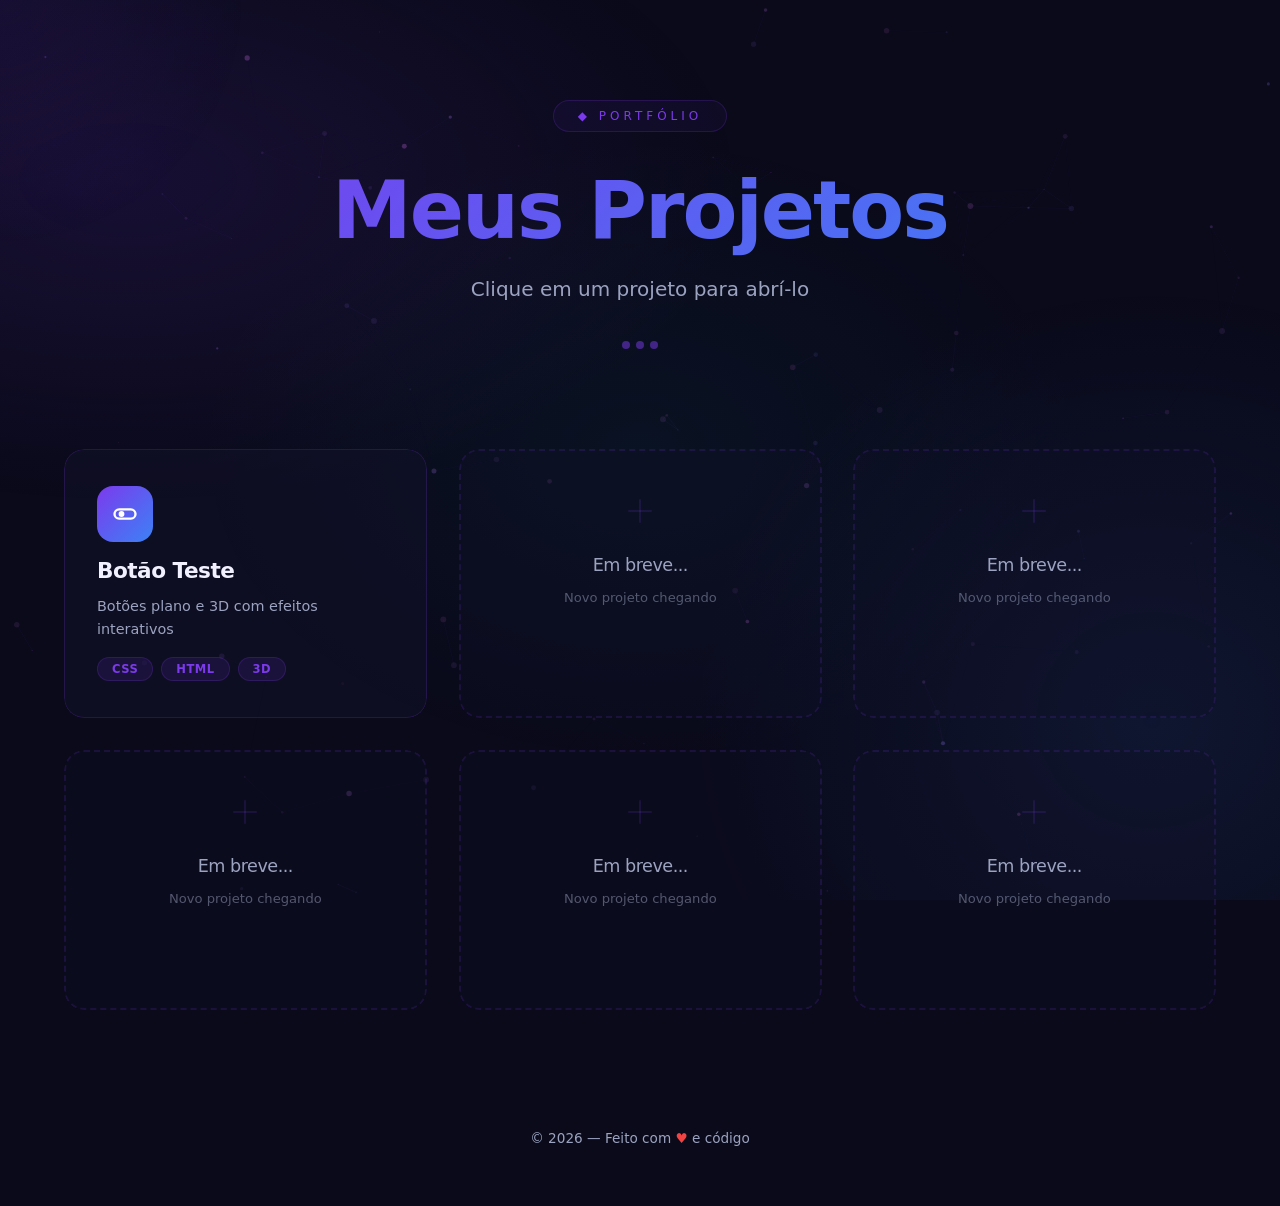
<file: index.html>
<!DOCTYPE html>
<html lang="pt-BR">
<head>
    <meta charset="UTF-8">
    <meta name="viewport" content="width=device-width, initial-scale=1.0">
    <title>Meus Projetos</title>
    <!-- Arquivo de estilos -->
    <link rel="stylesheet" href="style.css">
</head>
<body>

    <!-- Canvas para as partículas animadas no fundo -->
    <canvas id="particulas"></canvas>

    <!-- Luz que segue o cursor do mouse -->
    <div id="luz-cursor"></div>

    <!-- Container principal da página -->
    <div class="container">

        <!-- Cabeçalho com título e subtítulo -->
        <header class="cabecalho">
            <span class="selo">&#9670; PORTFÓLIO</span>
            <h1 class="titulo">Meus Projetos</h1>
            <p class="subtitulo">Clique em um projeto para abrí-lo</p>

            <!-- Indicador de scroll animado (3 bolinhas) -->
            <div class="scroll-indicador">
                <span></span>
                <span></span>
                <span></span>
            </div>
        </header>

        <!-- Grid com os cards de projetos -->
        <section class="projetos-grid">

            <!-- ============================================ -->
            <!-- CARD DE PROJETO EXISTENTE: Botão Teste       -->
            <!-- Cada projeto ativo é um link <a>             -->
            <!-- ============================================ -->
            <a href="./botao teste/index.html" class="card-projeto ativo">
                <div class="card-conteudo">
                    <!-- Ícone do projeto -->
                    <div class="card-icone">
                        <svg viewBox="0 0 24 24" fill="none" stroke="currentColor" stroke-width="2">
                            <rect x="3" y="8" width="18" height="8" rx="4"/>
                            <circle cx="9" cy="12" r="1.5" fill="currentColor"/>
                        </svg>
                    </div>
                    <!-- Nome do projeto -->
                    <h2 class="card-titulo">Botão Teste</h2>
                    <!-- Descrição curta -->
                    <p class="card-desc">Botões plano e 3D com efeitos interativos</p>
                    <!-- Tags/tecnologias usadas -->
                    <div class="card-tags">
                        <span class="tag">CSS</span>
                        <span class="tag">HTML</span>
                        <span class="tag">3D</span>
                    </div>
                    <!-- Seta que aparece no hover -->
                    <div class="card-seta">&#8594;</div>
                </div>
                <!-- Brilho que passa pelo card no hover -->
                <div class="card-brilho"></div>
            </a>

            <!-- ============================================ -->
            <!-- ESPAÇOS VAZIOS PARA FUTUROS PROJETOS         -->
            <!-- São cards com borda tracejada e ícone "+"    -->
            <!-- Para adicionar um projeto novo:              -->
            <!--   1. Copie o card "ativo" acima              -->
            <!--   2. Troque o href, título, descrição e tags -->
            <!--   3. Apague este card vazio                  -->
            <!-- ============================================ -->
            <div class="card-projeto vazio">
                <div class="card-conteudo">
                    <div class="icone-mais">
                        <span class="linha-mais"></span>
                        <span class="linha-mais"></span>
                    </div>
                    <h2 class="card-titulo">Em breve...</h2>
                    <p class="card-desc">Novo projeto chegando</p>
                </div>
            </div>

            <div class="card-projeto vazio">
                <div class="card-conteudo">
                    <div class="icone-mais">
                        <span class="linha-mais"></span>
                        <span class="linha-mais"></span>
                    </div>
                    <h2 class="card-titulo">Em breve...</h2>
                    <p class="card-desc">Novo projeto chegando</p>
                </div>
            </div>

            <div class="card-projeto vazio">
                <div class="card-conteudo">
                    <div class="icone-mais">
                        <span class="linha-mais"></span>
                        <span class="linha-mais"></span>
                    </div>
                    <h2 class="card-titulo">Em breve...</h2>
                    <p class="card-desc">Novo projeto chegando</p>
                </div>
            </div>

            <div class="card-projeto vazio">
                <div class="card-conteudo">
                    <div class="icone-mais">
                        <span class="linha-mais"></span>
                        <span class="linha-mais"></span>
                    </div>
                    <h2 class="card-titulo">Em breve...</h2>
                    <p class="card-desc">Novo projeto chegando</p>
                </div>
            </div>

            <div class="card-projeto vazio">
                <div class="card-conteudo">
                    <div class="icone-mais">
                        <span class="linha-mais"></span>
                        <span class="linha-mais"></span>
                    </div>
                    <h2 class="card-titulo">Em breve...</h2>
                    <p class="card-desc">Novo projeto chegando</p>
                </div>
            </div>

        </section>

        <!-- Rodapé -->
        <footer class="rodape">
            <p>&copy; 2026 &mdash; Feito com <span class="coracao">&#9829;</span> e código</p>
        </footer>
    </div>

    <!-- ============================================ -->
    <!-- JavaScript: partículas e efeitos interativos  -->
    <!-- ============================================ -->
    <script>
        // --- CONFIGURAÇÃO DO CANVAS DE PARTÍCULAS ---
        const canvas = document.getElementById('particulas');
        const ctx = canvas.getContext('2d');
        let particulas = [];
        let mouse = { x: -1000, y: -1000 };

        // Ajusta o tamanho do canvas ao da janela
        function ajustarCanvas() {
            canvas.width = window.innerWidth;
            canvas.height = window.innerHeight;
        }
        ajustarCanvas();
        window.addEventListener('resize', ajustarCanvas);

        // --- CLASSE PARTÍCULA ---
        // Cada partícula é um ponto que flutua na tela
        class Particula {
            constructor() {
                this.reiniciar();
            }
            reiniciar() {
                // Posição aleatória na tela
                this.x = Math.random() * canvas.width;
                this.y = Math.random() * canvas.height;
                // Tamanho aleatório pequeno
                this.tamanho = Math.random() * 2.5 + 0.5;
                // Velocidade aleatória lenta
                this.velX = (Math.random() - 0.5) * 0.5;
                this.velY = (Math.random() - 0.5) * 0.5;
                // Opacidade e cor (tons de roxo/azul)
                this.opacidade = Math.random() * 0.5 + 0.1;
                this.cor = Math.random() * 60 + 240;
            }
            atualizar() {
                // Move a partícula
                this.x += this.velX;
                this.y += this.velY;

                // Se o mouse estiver perto, a partícula é atraída suavemente
                const dx = mouse.x - this.x;
                const dy = mouse.y - this.y;
                const dist = Math.sqrt(dx * dx + dy * dy);
                if (dist < 200) {
                    this.x += dx * 0.002;
                    this.y += dy * 0.002;
                    this.opacidade = Math.min(this.opacidade + 0.01, 0.7);
                } else {
                    this.opacidade = Math.max(this.opacidade - 0.005, 0.1);
                }

                // Rebate nas bordas da tela
                if (this.x < 0 || this.x > canvas.width) this.velX *= -1;
                if (this.y < 0 || this.y > canvas.height) this.velY *= -1;
            }
            desenhar() {
                ctx.beginPath();
                ctx.arc(this.x, this.y, this.tamanho, 0, Math.PI * 2);
                ctx.fillStyle = `hsla(${this.cor}, 80%, 70%, ${this.opacidade})`;
                ctx.fill();
            }
        }

        // Cria as partículas (quantidade baseada na largura da tela)
        const qtdParticulas = Math.min(100, Math.floor(window.innerWidth * 0.07));
        for (let i = 0; i < qtdParticulas; i++) {
            particulas.push(new Particula());
        }

        // Desenha linhas entre partículas próximas
        function desenharConexoes() {
            for (let i = 0; i < particulas.length; i++) {
                for (let j = i + 1; j < particulas.length; j++) {
                    const dx = particulas[i].x - particulas[j].x;
                    const dy = particulas[i].y - particulas[j].y;
                    const dist = Math.sqrt(dx * dx + dy * dy);
                    // Só conecta se estiverem perto
                    if (dist < 120) {
                        ctx.beginPath();
                        ctx.moveTo(particulas[i].x, particulas[i].y);
                        ctx.lineTo(particulas[j].x, particulas[j].y);
                        ctx.strokeStyle = `hsla(260, 60%, 60%, ${0.12 * (1 - dist / 120)})`;
                        ctx.lineWidth = 0.5;
                        ctx.stroke();
                    }
                }
            }
        }

        // Loop de animação das partículas
        function animarParticulas() {
            ctx.clearRect(0, 0, canvas.width, canvas.height);
            particulas.forEach(p => {
                p.atualizar();
                p.desenhar();
            });
            desenharConexoes();
            requestAnimationFrame(animarParticulas);
        }
        animarParticulas();

        // --- RASTREAMENTO DO MOUSE ---
        document.addEventListener('mousemove', (e) => {
            // Salva posição do mouse para as partículas
            mouse.x = e.clientX;
            mouse.y = e.clientY;

            // Move a luz que segue o cursor
            const luz = document.getElementById('luz-cursor');
            luz.style.left = e.clientX + 'px';
            luz.style.top = e.clientY + 'px';
        });

        // --- EFEITO 3D NOS CARDS AO PASSAR O MOUSE ---
        document.querySelectorAll('.card-projeto.ativo').forEach(card => {
            card.addEventListener('mousemove', (e) => {
                const rect = card.getBoundingClientRect();
                const x = e.clientX - rect.left;
                const y = e.clientY - rect.top;
                const centroX = rect.width / 2;
                const centroY = rect.height / 2;
                // Calcula inclinação baseada na posição do mouse
                const rotX = (y - centroY) / 12;
                const rotY = (centroX - x) / 12;
                card.style.transform = `perspective(800px) rotateX(${rotX}deg) rotateY(${rotY}deg) scale(1.04)`;
            });
            // Remove inclinação quando o mouse sai
            card.addEventListener('mouseleave', () => {
                card.style.transform = '';
            });
        });
    </script>

</body>
</html>
</file>
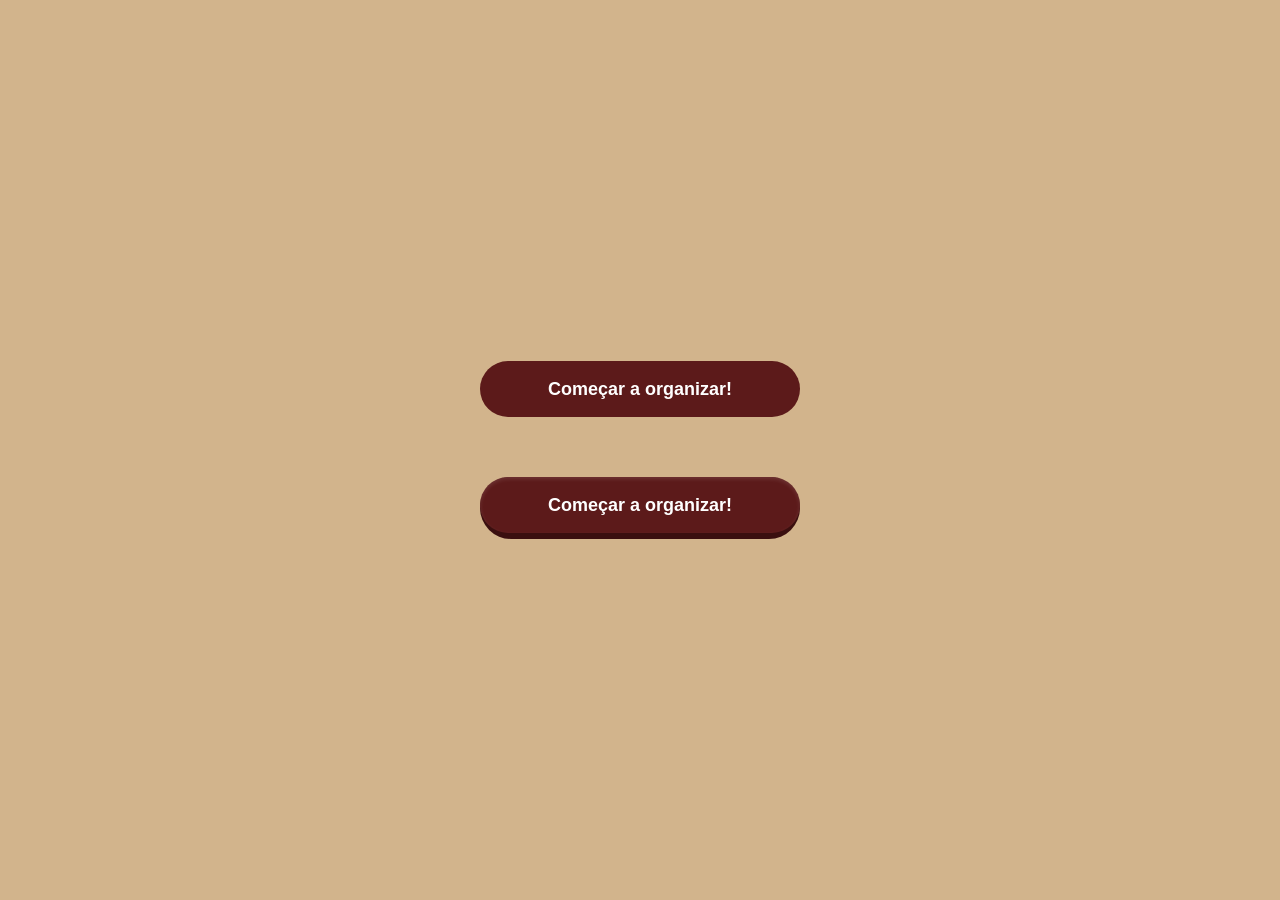
<file: botao teste/index.html>
<!DOCTYPE html>
<html lang="pt-BR">
<head>
    <meta charset="UTF-8">
    <meta name="viewport" content="width=device-width, initial-scale=1.0">
    <title>Botoes de Exemplo</title>
    <link rel="stylesheet" href="style.css">
</head>
<body>
    <!-- Botao plano sem efeitos 3D -->
    <div class="botao-largura botao-plano">
        Começar a organizar!
    </div>

    <!-- Botao 3D -->
    <div class="botao-largura botao-3d-base">
        <div class="botao-3d-topo">
            Começar a organizar!
        </div>
    </div>
</body>
</html>
</file>
<file: style.css>
/* ============================================ */
/* RESET E VARIÁVEIS DE CORES                    */
/* ============================================ */
*, *::before, *::after {
    margin: 0;
    padding: 0;
    box-sizing: border-box;
}

/* Cores do tema (fácil de trocar depois) */
:root {
    --fundo: #0a0a1a;                /* Fundo escuro principal */
    --fundo-card: rgba(17, 17, 40, 0.6); /* Fundo dos cards (semi-transparente) */
    --roxo: #7c3aed;                 /* Cor de destaque roxa */
    --azul: #3b82f6;                 /* Cor de destaque azul */
    --ciano: #06b6d4;                /* Cor de destaque ciano */
    --texto: #f0f0ff;                /* Texto principal (quase branco) */
    --texto-claro: #9ca3c0;          /* Texto secundário (cinza claro) */
    --borda-card: rgba(124, 58, 237, 0.2); /* Borda dos cards */
}

html {
    scroll-behavior: smooth;
}

body {
    min-height: 100vh;
    background: var(--fundo);
    color: var(--texto);
    font-family: 'Segoe UI', system-ui, sans-serif;
    overflow-x: hidden;
}

/* ============================================ */
/* FUNDO ANIMADO COM GRADIENTES                  */
/* ============================================ */
body::before {
    content: '';
    position: fixed;
    top: 0;
    left: 0;
    width: 100%;
    height: 100%;
    /* Três gradientes sobrepostos criando manchas de cor */
    background:
        radial-gradient(ellipse 80% 60% at 10% 20%, rgba(124, 58, 237, 0.12), transparent 60%),
        radial-gradient(ellipse 60% 80% at 90% 80%, rgba(59, 130, 246, 0.1), transparent 60%),
        radial-gradient(ellipse 50% 50% at 50% 50%, rgba(6, 182, 212, 0.05), transparent 70%);
    animation: fundoAnimado 15s ease-in-out infinite alternate;
    z-index: 0;
    pointer-events: none;
}

/* Animação que faz o fundo "respirar" */
@keyframes fundoAnimado {
    0%   { opacity: 1; transform: scale(1); }
    50%  { opacity: 0.8; transform: scale(1.1) rotate(1deg); }
    100% { opacity: 1; transform: scale(1) rotate(-1deg); }
}

/* ============================================ */
/* CANVAS DE PARTÍCULAS                          */
/* ============================================ */
#particulas {
    position: fixed;
    top: 0;
    left: 0;
    width: 100%;
    height: 100%;
    z-index: 1;
    pointer-events: none; /* Não bloqueia cliques */
}

/* ============================================ */
/* LUZ QUE SEGUE O CURSOR                       */
/* ============================================ */
#luz-cursor {
    position: fixed;
    width: 500px;
    height: 500px;
    border-radius: 50%;
    /* Gradiente circular suave roxo */
    background: radial-gradient(circle, rgba(124, 58, 237, 0.08), transparent 70%);
    transform: translate(-50%, -50%);
    pointer-events: none;
    z-index: 1;
    transition: left 0.1s ease-out, top 0.1s ease-out;
}

/* ============================================ */
/* CONTAINER PRINCIPAL                           */
/* ============================================ */
.container {
    position: relative;
    z-index: 2;
    max-width: 1200px;
    margin: 0 auto;
    padding: 0 24px;
}

/* ============================================ */
/* CABEÇALHO (TÍTULO DA PÁGINA)                  */
/* ============================================ */
.cabecalho {
    text-align: center;
    padding: 100px 0 60px;
}

/* Selo "PORTFÓLIO" acima do título */
.selo {
    display: inline-block;
    padding: 8px 24px;
    border: 1px solid var(--borda-card);
    border-radius: 50px;
    font-size: 12px;
    letter-spacing: 4px;
    color: var(--roxo);
    background: rgba(124, 58, 237, 0.06);
    margin-bottom: 32px;
    animation: aparecerDescendo 0.8s ease-out;
}

/* Título principal com gradiente animado */
.titulo {
    font-size: clamp(2.5rem, 7vw, 5rem);
    font-weight: 800;
    letter-spacing: -2px;
    /* Gradiente de roxo -> azul -> ciano animado */
    background: linear-gradient(135deg, var(--roxo), var(--azul), var(--ciano), var(--roxo));
    background-size: 300% 300%;
    -webkit-background-clip: text;
    -webkit-text-fill-color: transparent;
    background-clip: text;
    animation: gradienteAnimado 6s ease infinite, aparecerSubindo 1s ease-out;
    position: relative;
}

/* Animação do gradiente do título */
@keyframes gradienteAnimado {
    0%   { background-position: 0% 50%; }
    50%  { background-position: 100% 50%; }
    100% { background-position: 0% 50%; }
}

/* Efeito glitch: cópias do título que tremem */
.titulo::before,
.titulo::after {
    content: attr(data-text);
    position: absolute;
    top: 0;
    left: 0;
    width: 100%;
    height: 100%;
    background: linear-gradient(135deg, var(--roxo), var(--azul), var(--ciano));
    -webkit-background-clip: text;
    -webkit-text-fill-color: transparent;
    background-clip: text;
}

.titulo::before {
    animation: glitch1 3s infinite;
    clip-path: inset(0 0 80% 0); /* Mostra só o topo */
    opacity: 0.8;
}

.titulo::after {
    animation: glitch2 3s infinite;
    clip-path: inset(80% 0 0 0); /* Mostra só a base */
    opacity: 0.8;
}

/* Tremidas rápidas do glitch */
@keyframes glitch1 {
    0%, 90%, 100% { transform: translate(0); }
    92% { transform: translate(-3px, 1px); }
    94% { transform: translate(3px, -1px); }
    96% { transform: translate(-2px, 2px); }
}

@keyframes glitch2 {
    0%, 90%, 100% { transform: translate(0); }
    91% { transform: translate(2px, -1px); }
    93% { transform: translate(-3px, 2px); }
    95% { transform: translate(1px, -2px); }
}

/* Subtítulo abaixo do título */
.subtitulo {
    font-size: clamp(1rem, 2.5vw, 1.25rem);
    color: var(--texto-claro);
    margin-top: 20px;
    animation: aparecerSubindo 1s ease-out 0.3s both;
}

/* ============================================ */
/* INDICADOR DE SCROLL (3 BOLINHAS PULSANDO)     */
/* ============================================ */
.scroll-indicador {
    display: flex;
    justify-content: center;
    gap: 6px;
    margin-top: 40px;
    animation: aparecerSubindo 1s ease-out 0.6s both;
}

.scroll-indicador span {
    display: block;
    width: 8px;
    height: 8px;
    border-radius: 50%;
    background: var(--roxo);
    opacity: 0.5;
    animation: bolinhaPulando 1.5s ease-in-out infinite;
}

/* Cada bolinha com delay diferente */
.scroll-indicador span:nth-child(2) { animation-delay: 0.15s; }
.scroll-indicador span:nth-child(3) { animation-delay: 0.3s; }

@keyframes bolinhaPulando {
    0%, 80%, 100% { transform: translateY(0); opacity: 0.3; }
    40% { transform: translateY(10px); opacity: 0.8; }
}

/* ============================================ */
/* GRID DE PROJETOS                              */
/* ============================================ */
.projetos-grid {
    display: grid;
    /* Cards automáticos, mínimo 300px cada */
    grid-template-columns: repeat(auto-fill, minmax(300px, 1fr));
    gap: 32px;
    padding: 40px 0 80px;
}

/* ============================================ */
/* CARD DE PROJETO (BASE PARA TODOS)             */
/* ============================================ */
.card-projeto {
    position: relative;
    border-radius: 20px;
    overflow: hidden;
    transition: transform 0.4s ease, box-shadow 0.4s ease;
    /* Animação de entrada: começa invisível e sobe */
    animation: cardEntrando 0.6s ease-out both;
}

/* Delay escalonado para cada card aparecer um após o outro */
.card-projeto:nth-child(1) { animation-delay: 0s; }
.card-projeto:nth-child(2) { animation-delay: 0.1s; }
.card-projeto:nth-child(3) { animation-delay: 0.2s; }
.card-projeto:nth-child(4) { animation-delay: 0.3s; }
.card-projeto:nth-child(5) { animation-delay: 0.4s; }
.card-projeto:nth-child(6) { animation-delay: 0.5s; }

@keyframes cardEntrando {
    from {
        opacity: 0;
        transform: translateY(40px) scale(0.95);
    }
    to {
        opacity: 1;
        transform: translateY(0) scale(1);
    }
}

/* ============================================ */
/* CARD ATIVO (PROJETO EXISTENTE)                */
/* ============================================ */
.card-projeto.ativo {
    cursor: pointer;
    text-decoration: none;
    color: inherit;
}

/* Conteúdo interno do card */
.card-conteudo {
    position: relative;
    z-index: 2;
    padding: 36px 32px;
    /* Fundo semi-transparente com efeito vidro (glassmorphism) */
    background: var(--fundo-card);
    backdrop-filter: blur(20px);
    -webkit-backdrop-filter: blur(20px);
    border-radius: 20px;
    border: 1px solid var(--borda-card);
    height: 100%;
    min-height: 260px;
    display: flex;
    flex-direction: column;
    gap: 12px;
    transition: border-color 0.4s ease;
}

/* Hover no card ativo: borda brilha mais e sombra aparece */
.card-projeto.ativo:hover .card-conteudo {
    border-color: rgba(124, 58, 237, 0.5);
}

.card-projeto.ativo:hover {
    box-shadow:
        0 20px 60px rgba(124, 58, 237, 0.15),
        0 0 40px rgba(59, 130, 246, 0.08);
}

/* Efeito de clique: card diminui um pouco */
.card-projeto.ativo:active {
    transform: scale(0.98);
    transition-duration: 0.1s;
}

/* --- Ícone do card --- */
.card-icone {
    width: 56px;
    height: 56px;
    border-radius: 16px;
    background: linear-gradient(135deg, var(--roxo), var(--azul));
    display: flex;
    align-items: center;
    justify-content: center;
    margin-bottom: 4px;
    transition: transform 0.3s ease, box-shadow 0.3s ease;
}

.card-icone svg {
    width: 28px;
    height: 28px;
    color: white;
}

/* Ícone cresce e brilha no hover */
.card-projeto.ativo:hover .card-icone {
    transform: scale(1.1) rotate(-5deg);
    box-shadow: 0 8px 25px rgba(124, 58, 237, 0.4);
}

/* --- Título e descrição do card --- */
.card-titulo {
    font-size: 1.35rem;
    font-weight: 700;
    color: var(--texto);
    letter-spacing: -0.5px;
}

.card-desc {
    font-size: 0.9rem;
    color: var(--texto-claro);
    line-height: 1.6;
    flex-grow: 1;
}

/* --- Tags de tecnologia --- */
.card-tags {
    display: flex;
    gap: 8px;
    flex-wrap: wrap;
    margin-top: 4px;
}

.tag {
    padding: 4px 14px;
    border-radius: 50px;
    font-size: 0.72rem;
    font-weight: 600;
    letter-spacing: 0.5px;
    text-transform: uppercase;
    background: rgba(124, 58, 237, 0.12);
    color: var(--roxo);
    border: 1px solid rgba(124, 58, 237, 0.2);
    transition: all 0.3s ease;
}

/* Tags ficam mais fortes no hover */
.card-projeto.ativo:hover .tag {
    background: rgba(124, 58, 237, 0.2);
    border-color: rgba(124, 58, 237, 0.4);
}

/* --- Seta que aparece no hover --- */
.card-seta {
    position: absolute;
    bottom: 32px;
    right: 32px;
    width: 40px;
    height: 40px;
    border-radius: 50%;
    background: rgba(124, 58, 237, 0.1);
    display: flex;
    align-items: center;
    justify-content: center;
    font-size: 18px;
    color: var(--roxo);
    opacity: 0;
    transform: translateX(-10px);
    transition: all 0.3s ease;
}

.card-projeto.ativo:hover .card-seta {
    opacity: 1;
    transform: translateX(0);
}

/* --- Brilho que passa pelo card no hover --- */
.card-brilho {
    position: absolute;
    top: 0;
    left: -100%;
    width: 60%;
    height: 100%;
    background: linear-gradient(90deg, transparent, rgba(255, 255, 255, 0.05), transparent);
    transform: skewX(-20deg);
    transition: left 0.8s ease;
    z-index: 3;
    pointer-events: none;
}

.card-projeto.ativo:hover .card-brilho {
    left: 120%;
}

/* ============================================ */
/* CARD VAZIO (ESPAÇO PARA FUTUROS PROJETOS)     */
/* ============================================ */
.card-projeto.vazio {
    cursor: default;
}

.card-projeto.vazio .card-conteudo {
    background: rgba(17, 17, 40, 0.3);
    backdrop-filter: blur(10px);
    -webkit-backdrop-filter: blur(10px);
    /* Borda tracejada para indicar que está vazio */
    border: 2px dashed rgba(124, 58, 237, 0.15);
    /* Centraliza o conteúdo */
    align-items: center;
    justify-content: center;
    text-align: center;
    transition: border-color 0.4s ease, background 0.4s ease;
}

/* Hover no card vazio: borda fica mais visível */
.card-projeto.vazio:hover .card-conteudo {
    border-color: rgba(124, 58, 237, 0.3);
    background: rgba(124, 58, 237, 0.04);
}

.card-projeto.vazio .card-titulo {
    font-size: 1.1rem;
    color: var(--texto-claro);
    font-weight: 500;
}

.card-projeto.vazio .card-desc {
    font-size: 0.82rem;
    color: rgba(156, 163, 192, 0.5);
}

/* --- Ícone "+" dos cards vazios --- */
.icone-mais {
    position: relative;
    width: 48px;
    height: 48px;
    margin-bottom: 8px;
}

/* As duas linhas que formam o "+" */
.linha-mais {
    position: absolute;
    background: rgba(124, 58, 237, 0.15);
    border-radius: 2px;
    transition: background 0.4s ease, transform 0.4s ease;
}

/* Linha horizontal do "+" */
.linha-mais:first-child {
    width: 24px;
    height: 2px;
    top: 50%;
    left: 50%;
    transform: translate(-50%, -50%);
}

/* Linha vertical do "+" */
.linha-mais:last-child {
    width: 2px;
    height: 24px;
    top: 50%;
    left: 50%;
    transform: translate(-50%, -50%);
}

/* Hover: linhas ficam roxas e a horizontal gira 90 graus (vira um X) */
.card-projeto.vazio:hover .linha-mais {
    background: var(--roxo);
}

.card-projeto.vazio:hover .linha-mais:first-child {
    transform: translate(-50%, -50%) rotate(90deg);
}

/* ============================================ */
/* RODAPÉ                                       */
/* ============================================ */
.rodape {
    text-align: center;
    padding: 40px 0 60px;
    color: var(--texto-claro);
    font-size: 0.85rem;
    animation: aparecerSubindo 1s ease-out 1.2s both;
}

/* Coração pulsante */
.coracao {
    color: #ef4444;
    display: inline-block;
    animation: coracaoPulso 1.5s ease-in-out infinite;
}

@keyframes coracaoPulso {
    0%, 40%, 100% { transform: scale(1); }
    10% { transform: scale(1.2); }
    20% { transform: scale(1.1); }
    30% { transform: scale(1.25); }
}

/* ============================================ */
/* ANIMAÇÕES GENÉRICAS                          */
/* ============================================ */
@keyframes aparecerSubindo {
    from { opacity: 0; transform: translateY(30px); }
    to   { opacity: 1; transform: translateY(0); }
}

@keyframes aparecerDescendo {
    from { opacity: 0; transform: translateY(-20px); }
    to   { opacity: 1; transform: translateY(0); }
}

/* ============================================ */
/* RESPONSIVO (TELAS MENORES)                    */
/* ============================================ */

/* Tablet e celular paisagem */
@media (max-width: 768px) {
    .cabecalho {
        padding: 70px 0 40px;
    }

    .projetos-grid {
        grid-template-columns: 1fr; /* Uma coluna só */
        gap: 24px;
        padding: 20px 0 60px;
    }

    .card-conteudo {
        min-height: 220px;
        padding: 28px 24px;
    }

    .selo {
        font-size: 10px;
        letter-spacing: 3px;
    }

    /* Esconde a luz do cursor no mobile */
    #luz-cursor {
        display: none;
    }
}

/* Celular pequeno */
@media (max-width: 480px) {
    .container {
        padding: 0 16px;
    }

    .card-conteudo {
        min-height: 200px;
        padding: 24px 20px;
    }

    .card-icone {
        width: 48px;
        height: 48px;
    }

    .card-icone svg {
        width: 24px;
        height: 24px;
    }
}

/* ============================================ */
/* ESTILO DA SELEÇÃO DE TEXTO                    */
/* ============================================ */
::selection {
    background: var(--roxo);
    color: white;
}

/* ============================================ */
/* BARRA DE ROLAGEM CUSTOMIZADA                  */
/* ============================================ */
::-webkit-scrollbar {
    width: 8px;
}

::-webkit-scrollbar-track {
    background: var(--fundo);
}

::-webkit-scrollbar-thumb {
    background: var(--roxo);
    border-radius: 4px;
}

::-webkit-scrollbar-thumb:hover {
    background: var(--azul);
}
</file>
<file: botao teste/style.css>
/* Reset basico */
* {
    margin: 0;
    padding: 0;
    box-sizing: border-box;
}

/* Fundo da pagina na cor bege/tan */
body {
    min-height: 100vh;
    display: flex;
    flex-direction: column;
    align-items: center;
    justify-content: center;
    gap: 60px;
    background-color: #D2B48C;
    font-family: Arial, Helvetica, sans-serif;
}

/* Largura comum para ambos os botoes */
.botao-largura {
    width: 320px;
}

/* === BOTAO 1: PLANO === */
.botao-plano {
    display: flex;
    align-items: center;
    justify-content: center;
    height: 56px;
    border-radius: 28px;
    background-color: #5C1A1A;
    color: #FFFFFF;
    font-size: 18px;
    font-weight: bold;
    border: none;
    cursor: default;
}

/* === BOTAO 2: 3D COM PROFUNDIDADE REAL === */
/* Base do botao: camada inferior mais escura que cria a espessura */
.botao-3d-base {
    position: relative;
    height: 62px;
    border-radius: 31px;
    background-color: #3A0F0F;
    cursor: pointer;
    user-select: none;
    transition: transform 150ms ease;
}

/* Topo do botao: camada superior mais clara que fica elevada */
.botao-3d-topo {
    position: absolute;
    top: 0;
    left: 0;
    right: 0;
    height: 56px;
    display: flex;
    align-items: center;
    justify-content: center;
    border-radius: 28px;
    background-color: #5C1A1A;
    color: #FFFFFF;
    font-size: 18px;
    font-weight: bold;
    /* Sombra interna sutil no topo para simular luz */
    box-shadow: inset 0 2px 4px rgba(255, 255, 255, 0.12);
    transition: transform 150ms ease, background-color 150ms ease, box-shadow 150ms ease;
}

/* Estado hover: topo escurece levemente e a profundidade diminui um pouco */
.botao-3d-base:hover .botao-3d-topo {
    background-color: #4E1515;
    transform: translateY(2px);
    box-shadow: inset 0 1px 3px rgba(255, 255, 255, 0.08);
}

/* Estado ativo/pressionado: topo desce, a espessura desaparece e parece pressionado */
.botao-3d-base:active .botao-3d-topo {
    background-color: #3D1111;
    transform: translateY(6px);
    /* Sombra interna mais forte para simular botao pressionado */
    box-shadow: inset 0 3px 6px rgba(0, 0, 0, 0.35);
}
</file>
